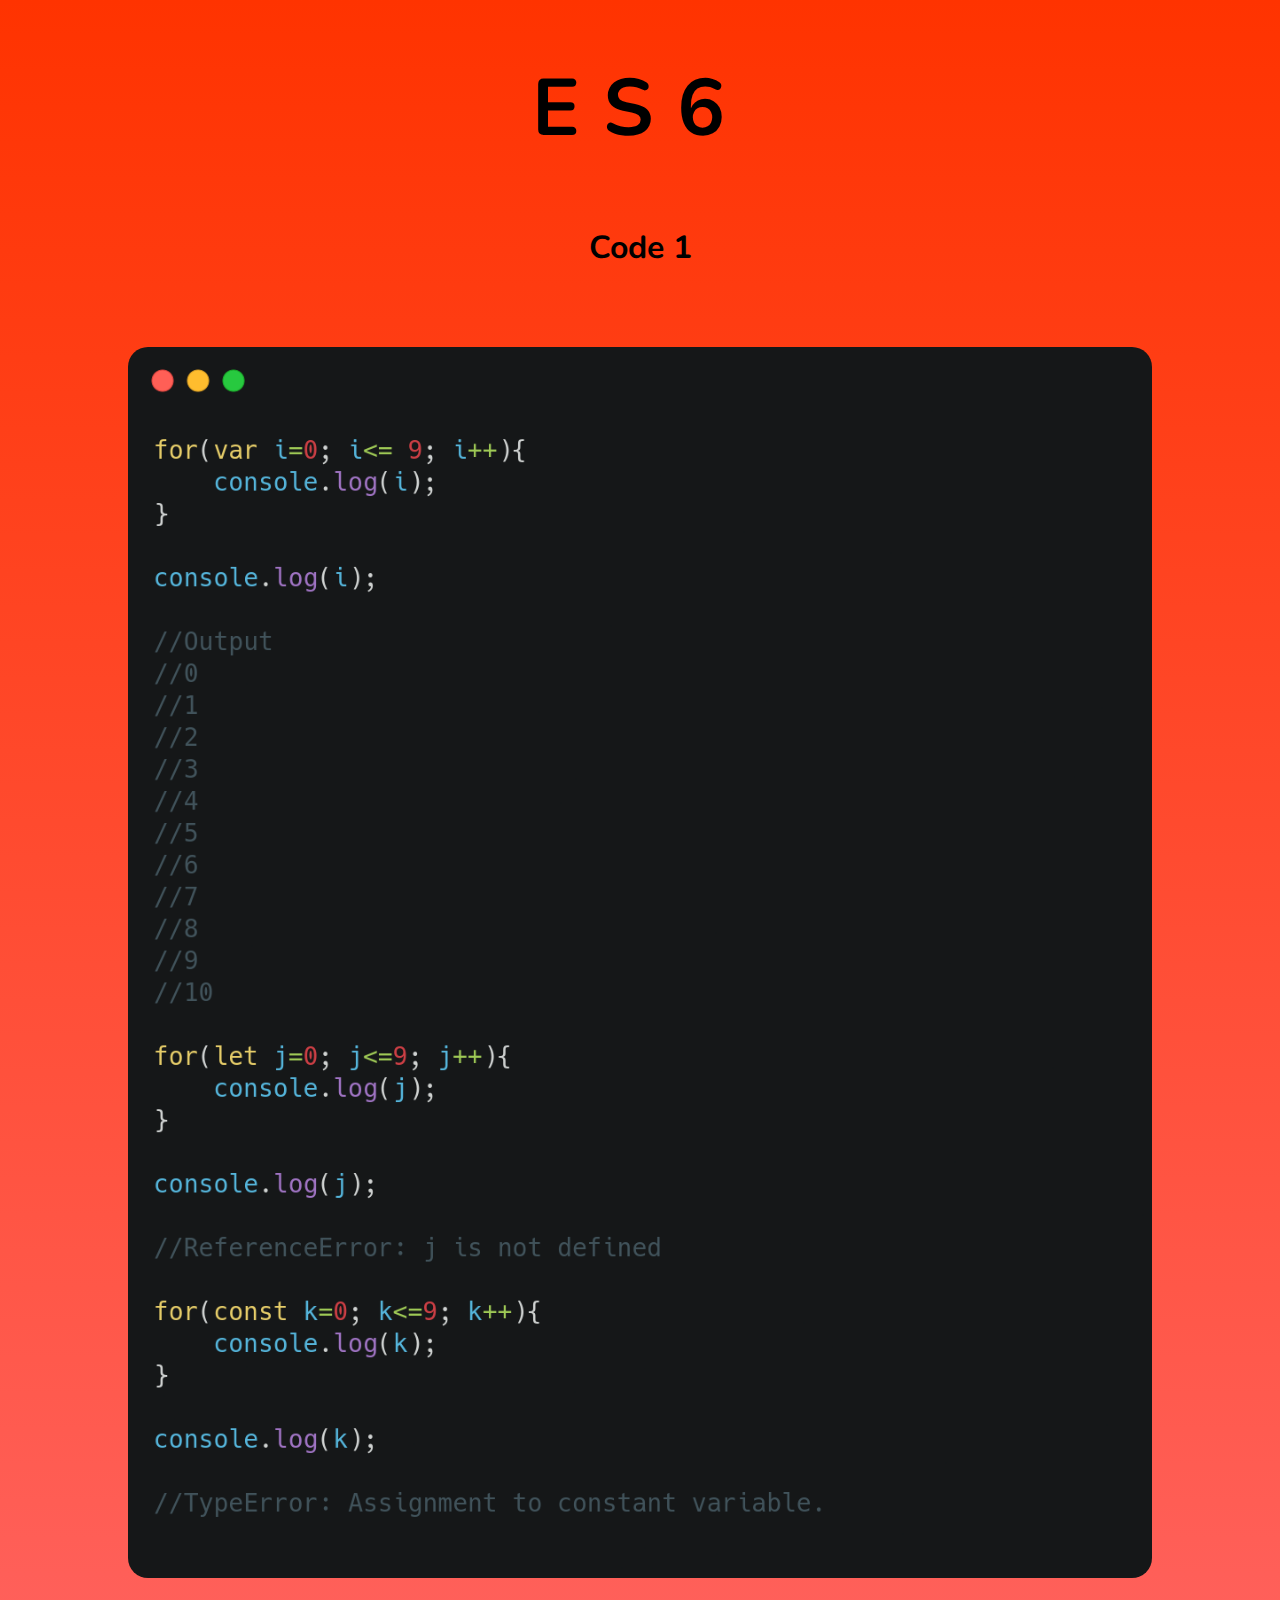
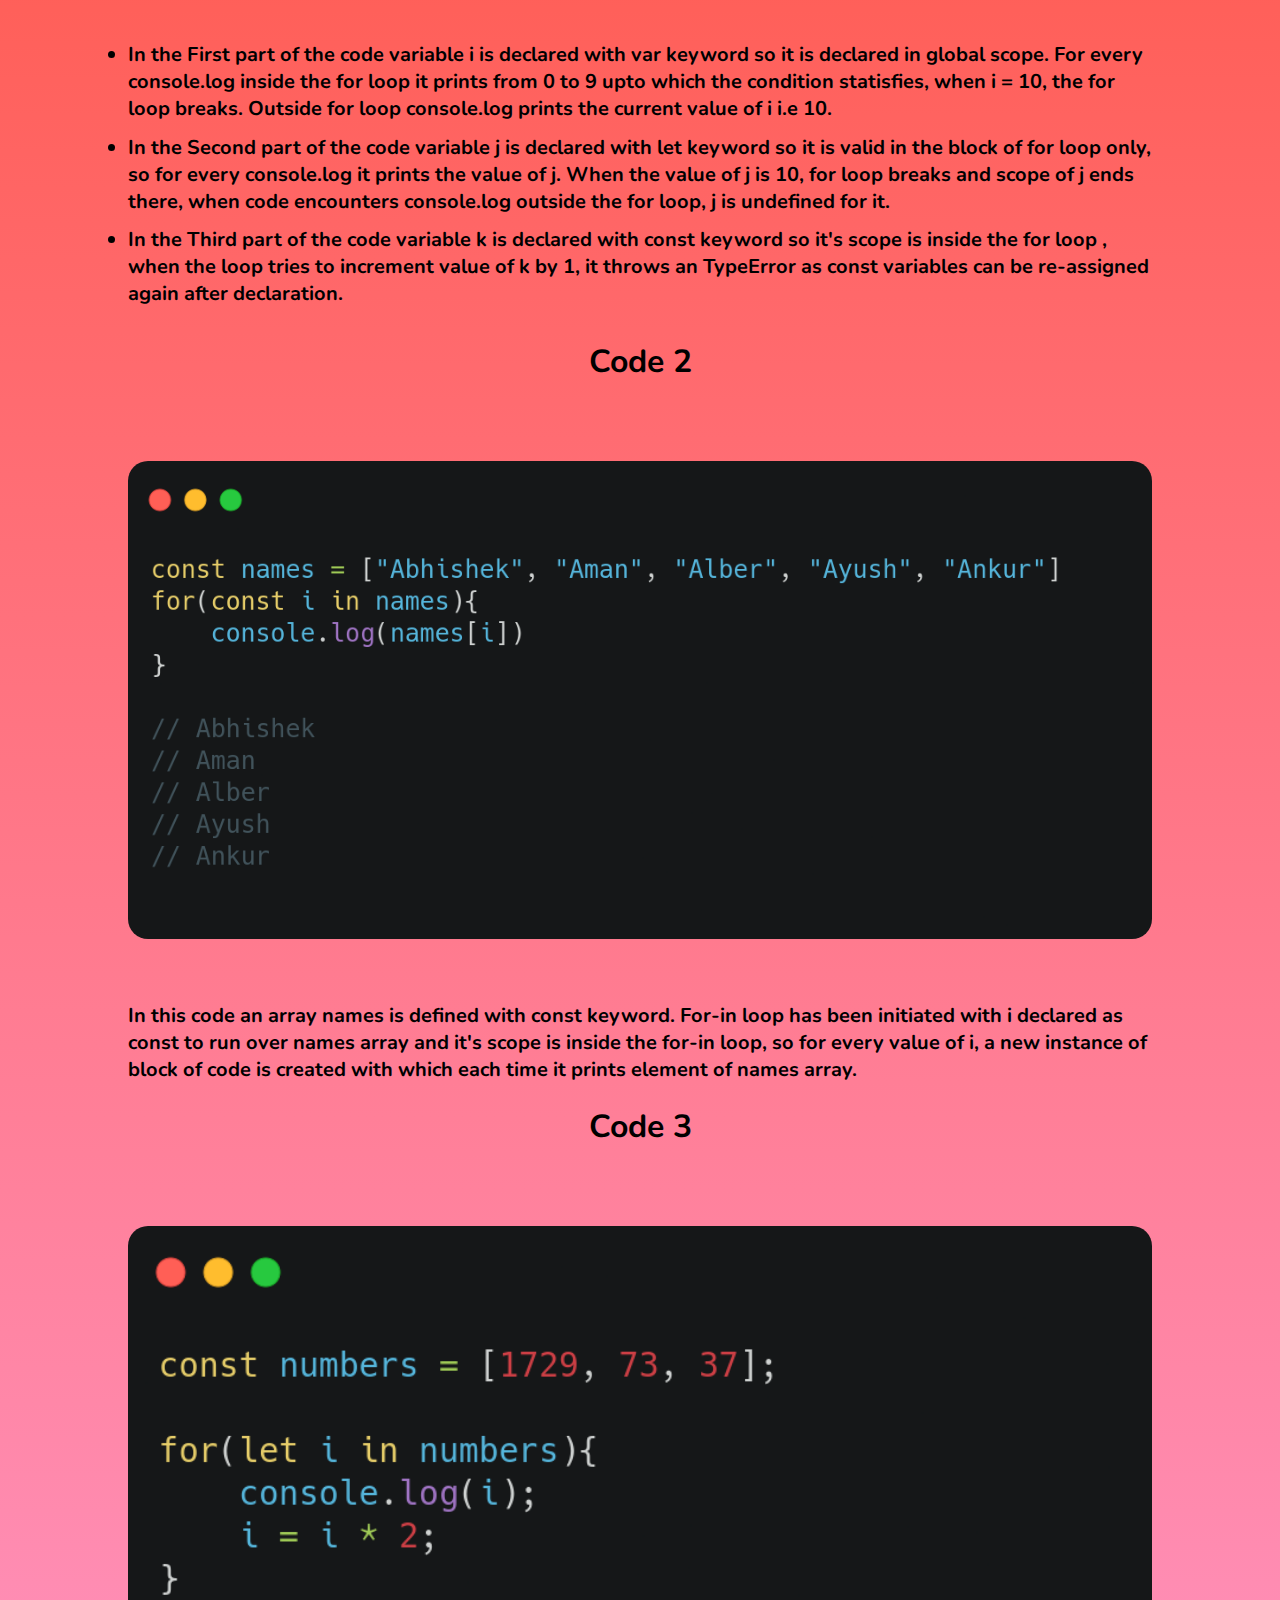
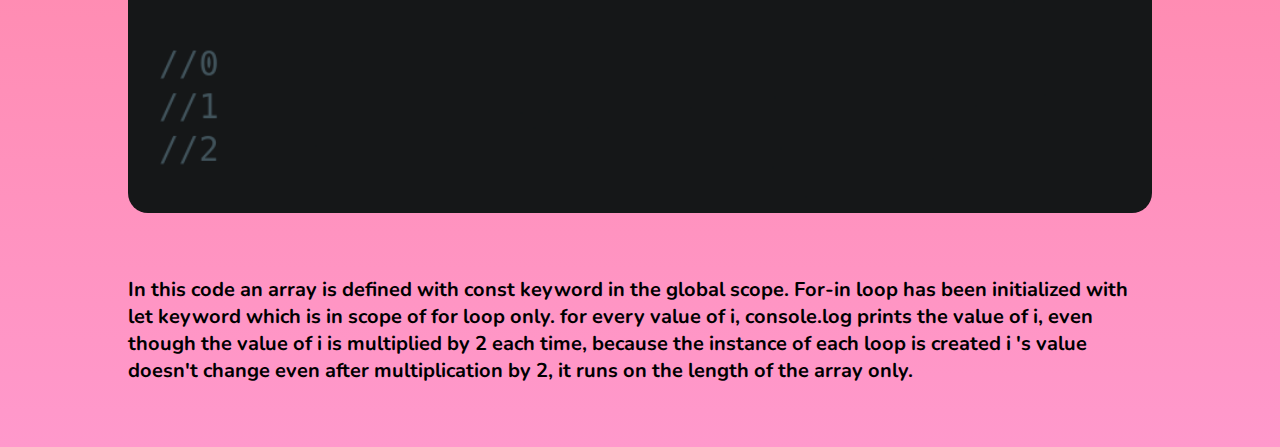
<file: eraofES6/index.html>
<!DOCTYPE html>
<html lang="en">
<head>
    <meta charset="UTF-8">
    <meta name="viewport" content="width=device-width, initial-scale=1.0">
    <link rel="preconnect" href="https://fonts.gstatic.com">
    <link href="https://fonts.googleapis.com/css2?family=Nunito:wght@400;700&display=swap" rel="stylesheet">
    <link rel="stylesheet" href="./index.css">
    <title>ES6</title>
</head>
<body>
    <h1>ES6</h1>
    <div class="code">
        <h1>Code 1</h1>
        <img src="./code1.png">
        <li>In the First part of the code variable i is declared with var keyword so it is declared in global scope. For every console.log inside the for loop it prints from 0 to 9 upto which the condition statisfies, when i = 10, the for loop breaks. Outside for loop console.log prints the current value of i i.e 10. </li>
        <li>In the Second part of the code variable j is declared with let keyword so it is valid in the block of for loop only, so for every console.log it prints the value of j. When the value of j is 10, for loop breaks and scope of j ends there, when code encounters console.log outside the for loop, j is undefined for it.</li>
        <li>In the Third part of the code variable k is declared with const keyword so it's scope is inside the for loop , when the loop tries to increment value of k by 1, it throws an TypeError as const variables can be re-assigned again after declaration.</li>
        <h1>Code 2</h1>
        <img src="./code2.png">
        <p>In this code an array names is defined with const keyword. For-in loop has been initiated with i declared as const to run over names array and it's scope is inside the for-in loop, so for every value of i, a new instance of block of code is created with which each time it prints element of names array.</p>
        <h1>Code 3</h1>
        <img src="./code3.png">
        <p>In this code an array is defined with const keyword in the global scope. For-in loop has been initialized with let keyword which is in scope of for loop only. for every value of i, console.log prints the value of i, even though the value of i is multiplied by 2 each time, because the instance of each loop is created i 's value doesn't change even after multiplication by 2, it runs on the length of the array only.</p>
    </div>
</body>
</html>
</file>
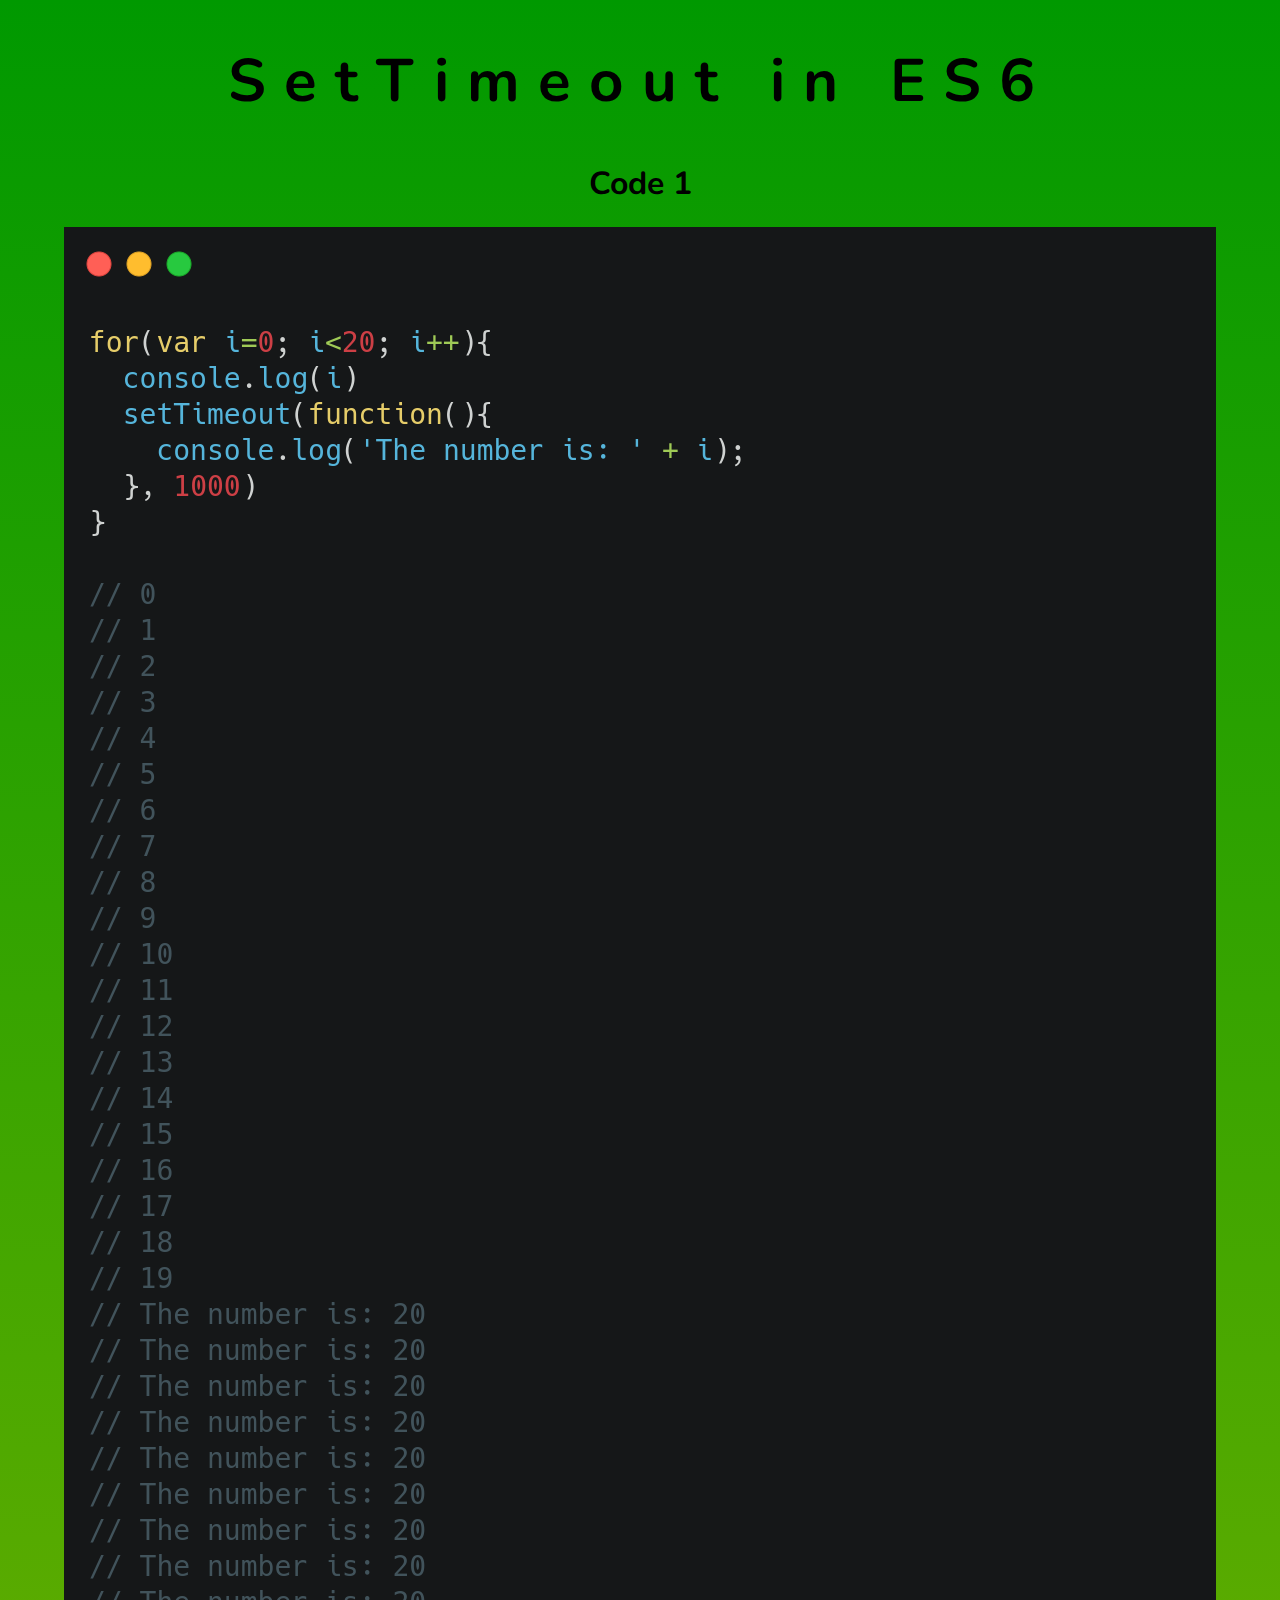
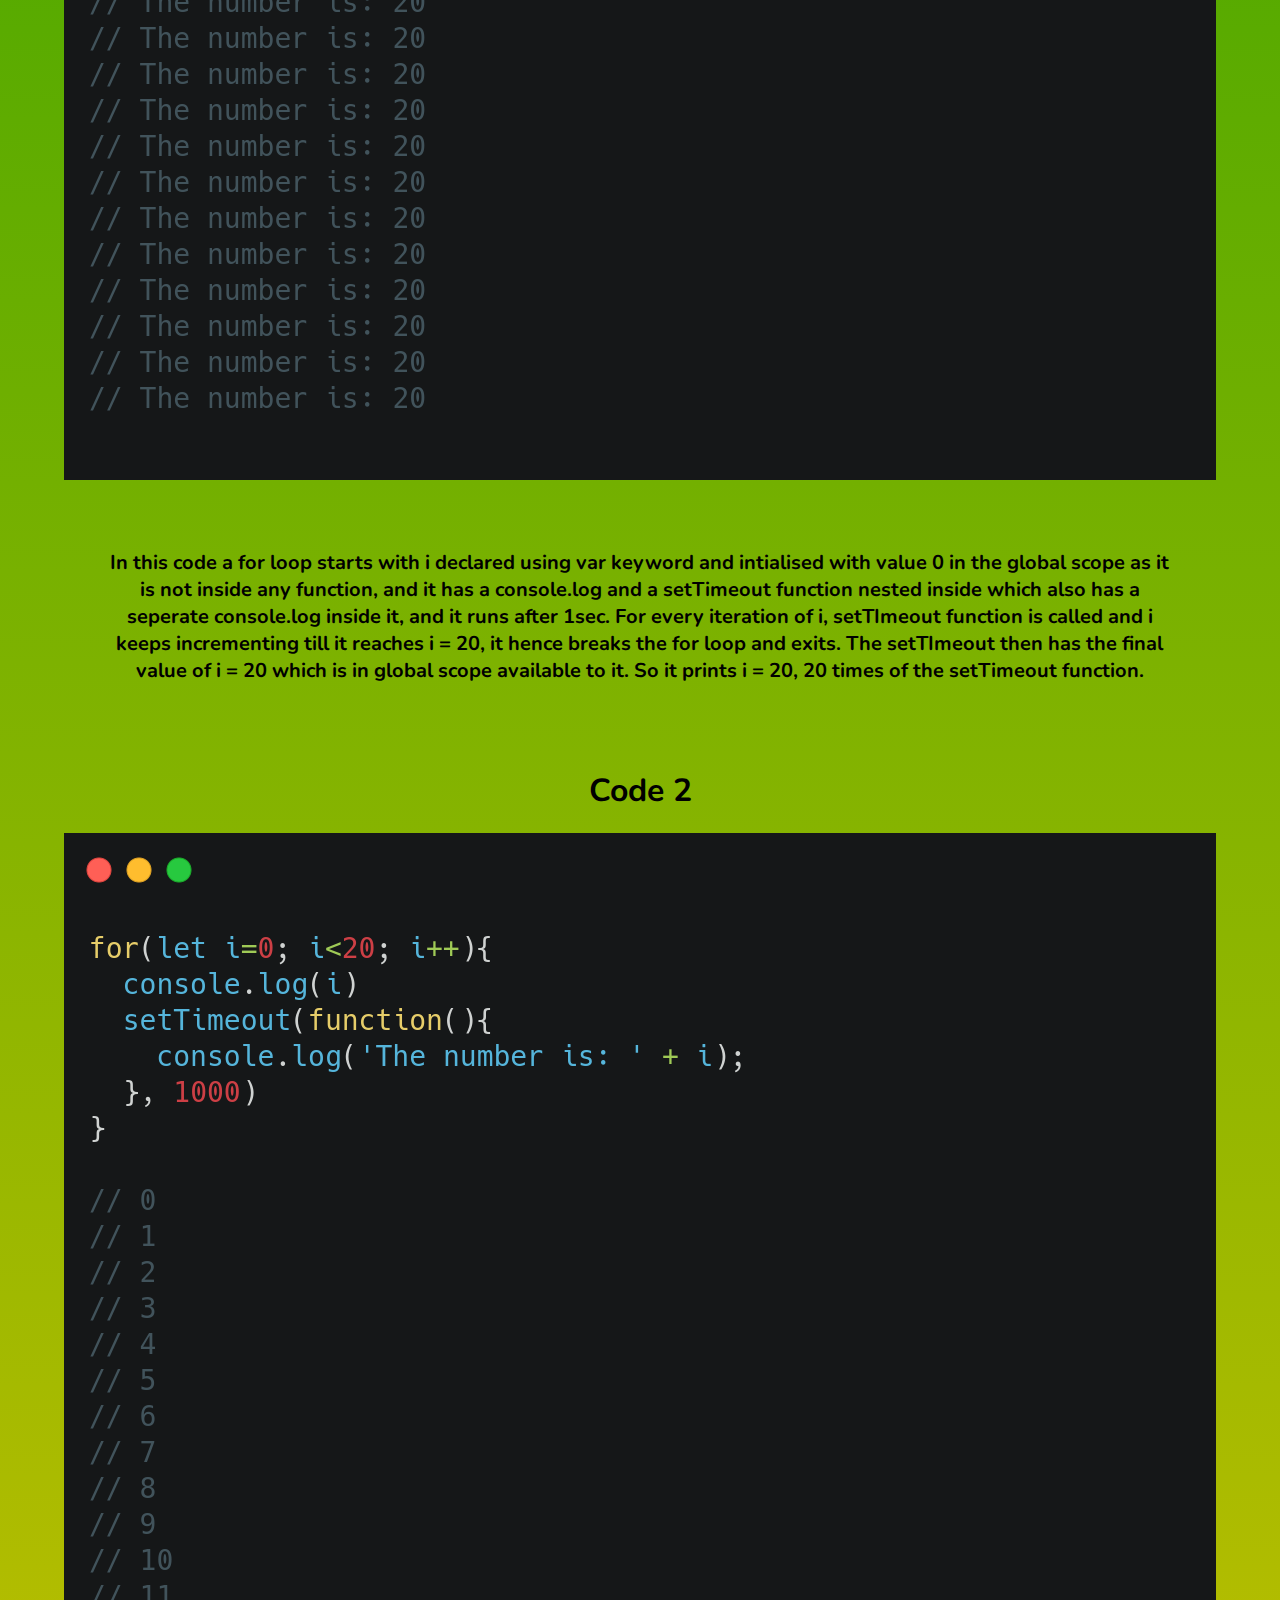
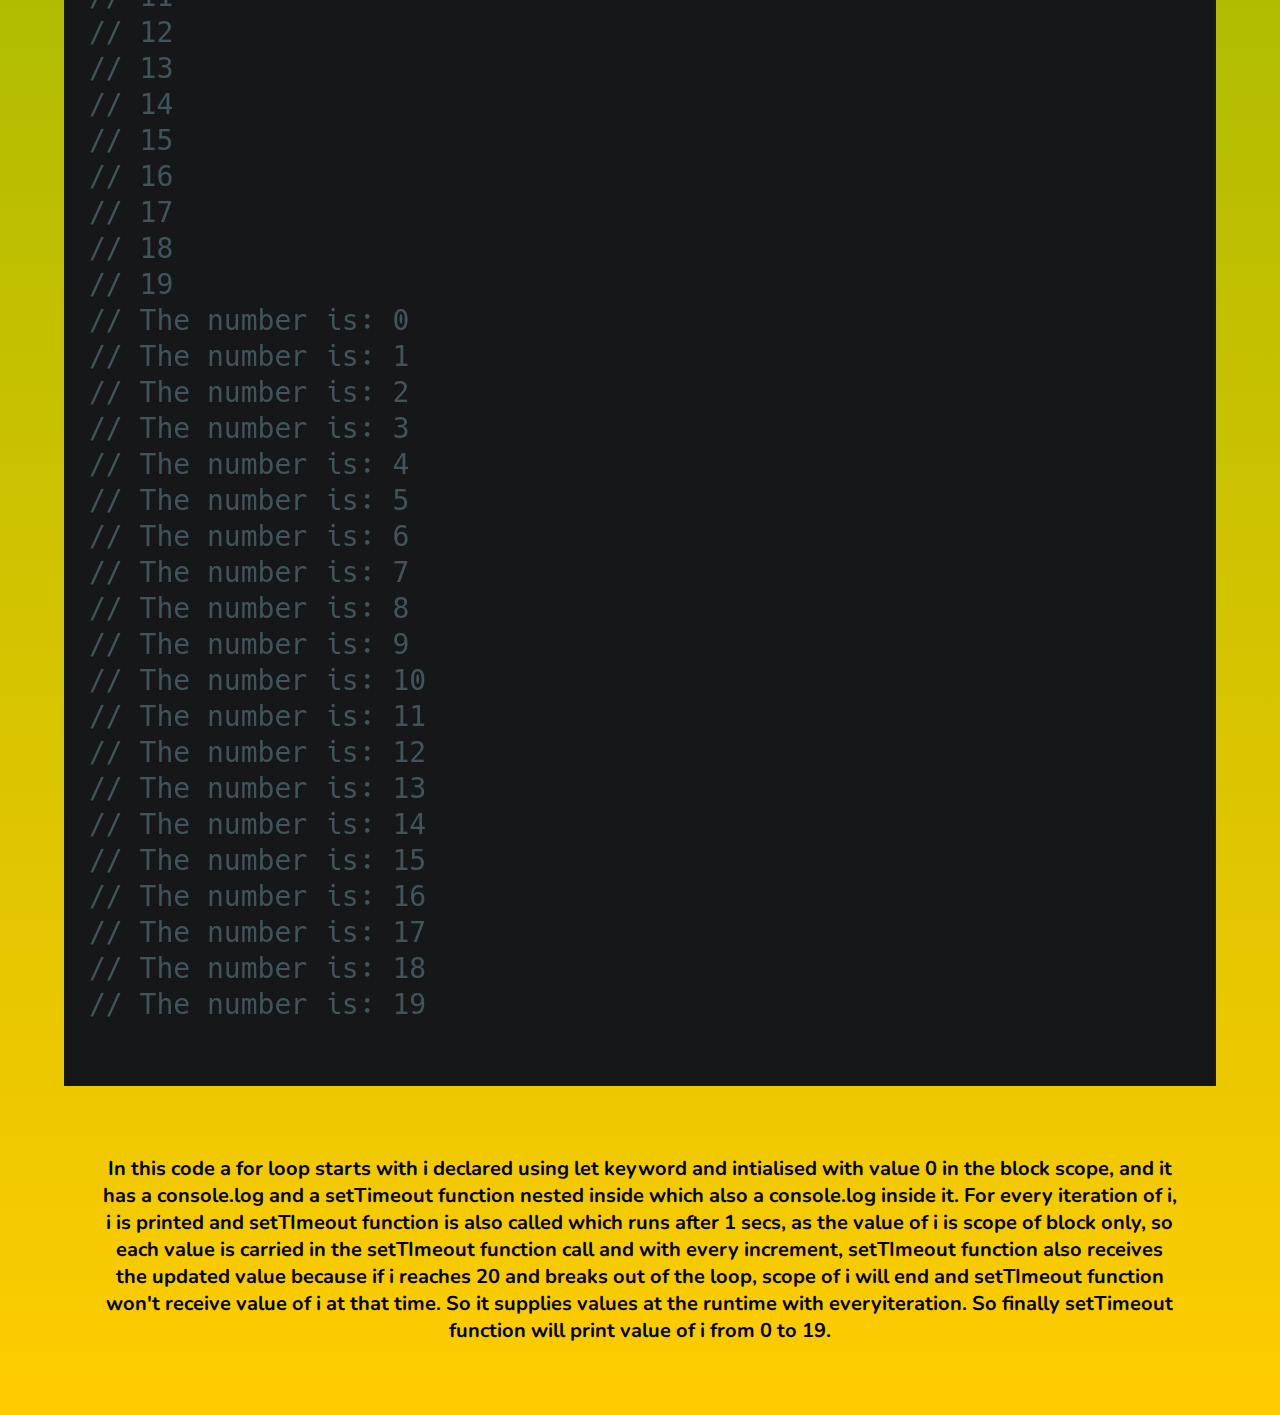
<file: setTimeoutES6/index.html>
<!DOCTYPE html>
<html lang="en">
<head>
    <meta charset="UTF-8">
    <meta name="viewport" content="width=device-width, initial-scale=1.0">
    <link rel="preconnect" href="https://fonts.gstatic.com">
    <link href="https://fonts.googleapis.com/css2?family=Nunito:wght@400;700&display=swap" rel="stylesheet">
    <link rel="stylesheet" href="./index.css">
    <title>ES6</title>
</head>
<body>
    <h1>SetTimeout in ES6</h1>
    <div class="code">
        <h1>Code 1</h1>
        <img src="./code1.png">
        <p>In this code a for loop starts with i declared using var keyword and intialised with value 0 in the global scope as it is not inside any function, and it has a console.log and a setTimeout function nested inside which also has a seperate console.log inside it, and it runs after 1sec. For every iteration of i, setTImeout function is called and i keeps incrementing till it reaches i = 20, it hence breaks the for loop and exits. The setTImeout then has the final value of i = 20 which is in global scope available to it. So it prints i = 20, 20 times of the setTimeout function.</p>
        <h1>Code 2</h1>
        <img src="./code2.png">
        <p>In this code a for loop starts with i declared using let keyword and intialised with value 0 in the block scope, and it has a console.log and a setTimeout function nested inside which also a console.log inside it. For every iteration of i, i is printed and setTImeout function is also called which runs after 1 secs, as the value of i is scope of block only, so each value is carried in the setTImeout function call and with every increment, setTImeout function also receives the updated value because if i reaches 20 and breaks out of the loop, scope of i will end and setTImeout function won't receive value of i at that time. So it supplies values at the runtime with everyiteration. So finally setTimeout function will print value of i from 0 to 19.</p>
    </div>
</body>
</html>
</file>
<file: eraofES6/index.css>
body > h1{
    letter-spacing: 0.5ch;
    font-size: 80px;
    text-align: center;
}
body{
    background: linear-gradient(to bottom, #ff3300 0%, #ff99cc 100%);
    font-family: 'Nunito', sans-serif;
}
.code{
    margin: 5%;
}
.code > img{
    text-align: center;
    width: 90%;
    margin: 5%;
    border-radius: 20px;
}
.code > h1{
    text-align: center;
}
.code > p,
.code > li{
    width: 90%;
    margin: auto;
    font-size: 20px;
    font-weight: bold;
}
.code > li{
    padding-bottom: 1%;
}
</file>
<file: setTimeoutES6/index.css>
body{
    font-family: 'Nunito', sans-serif;
    background: linear-gradient(to bottom, #009900 0%, #ffcc00 100%);
}
.code{
    text-align: center;
}
body > h1{
    letter-spacing: 0.5ch;
    text-align: center;
    font-size: 60px;
}
.code > p{
    padding-top: 5%;
    padding-bottom: 5%;
    width: 85%;
    margin: auto;
    font-size: 20px;
    font-weight: bold;
}
</file>
